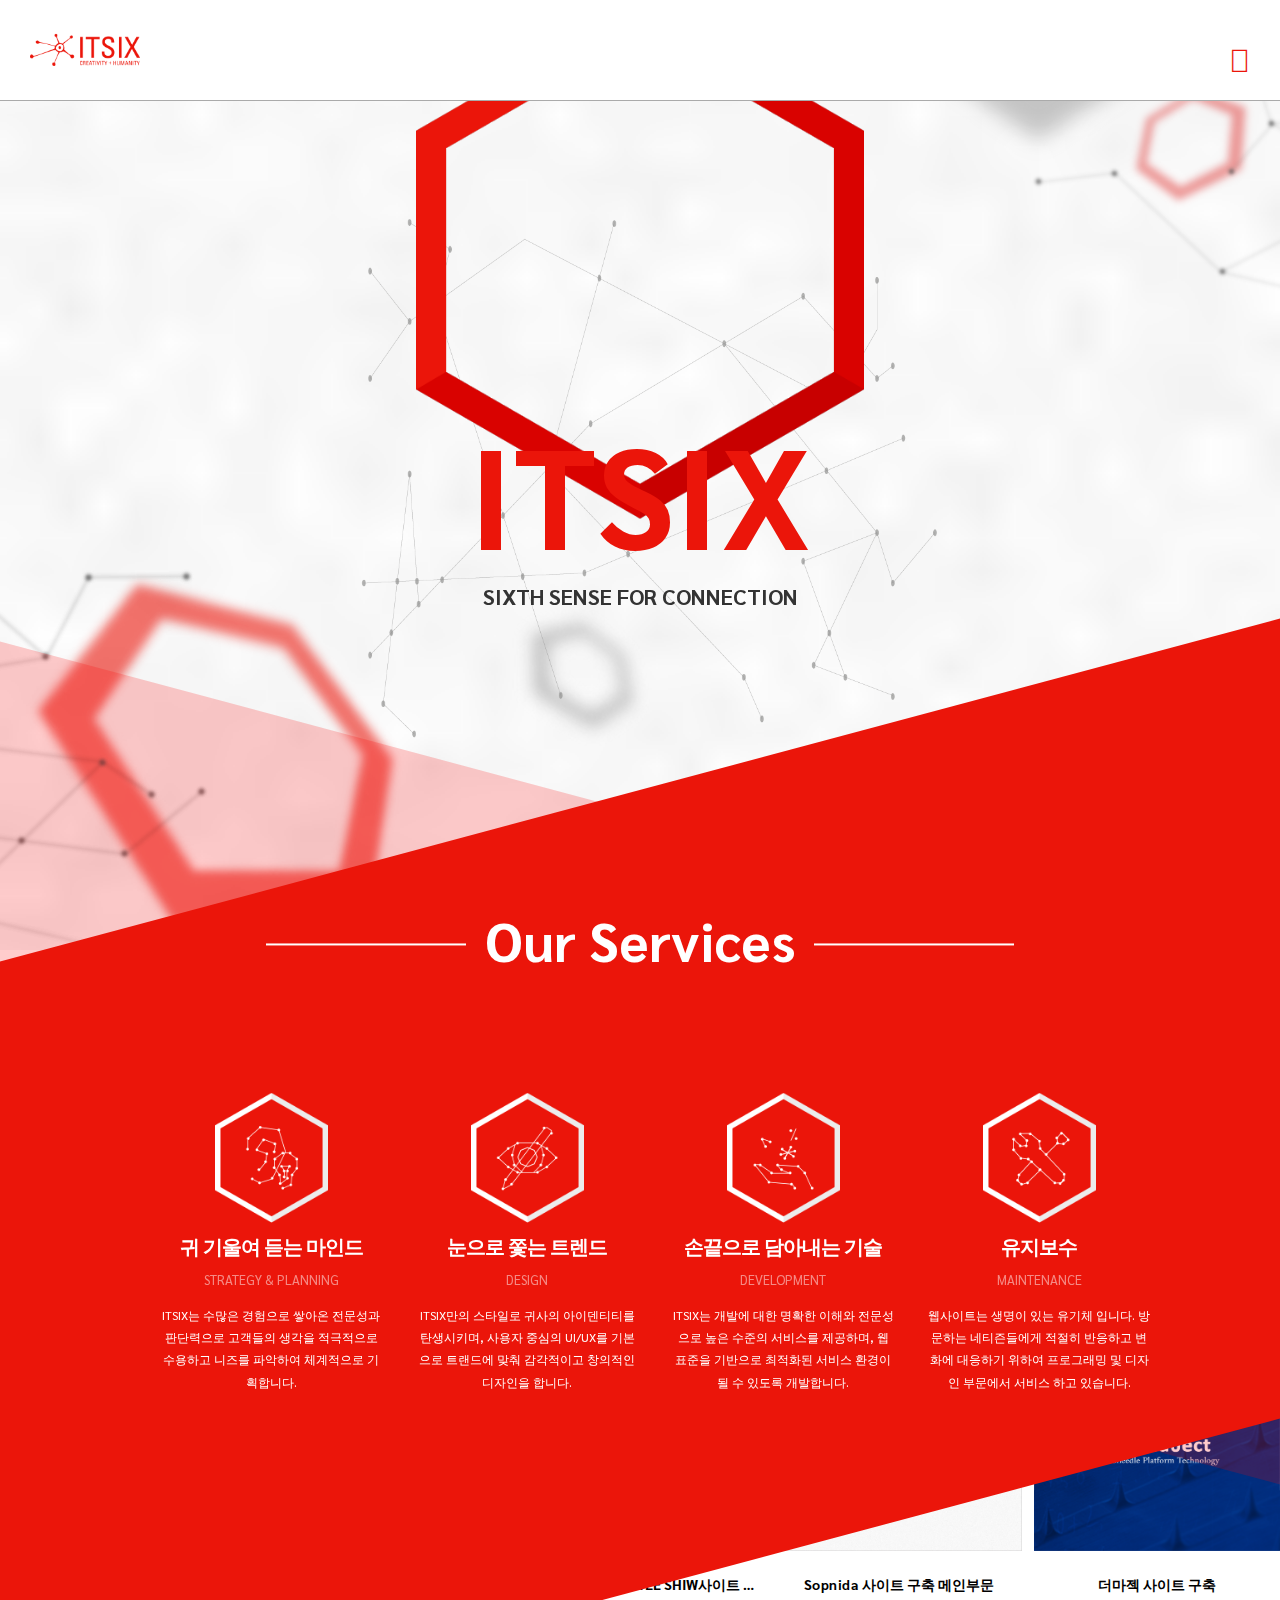
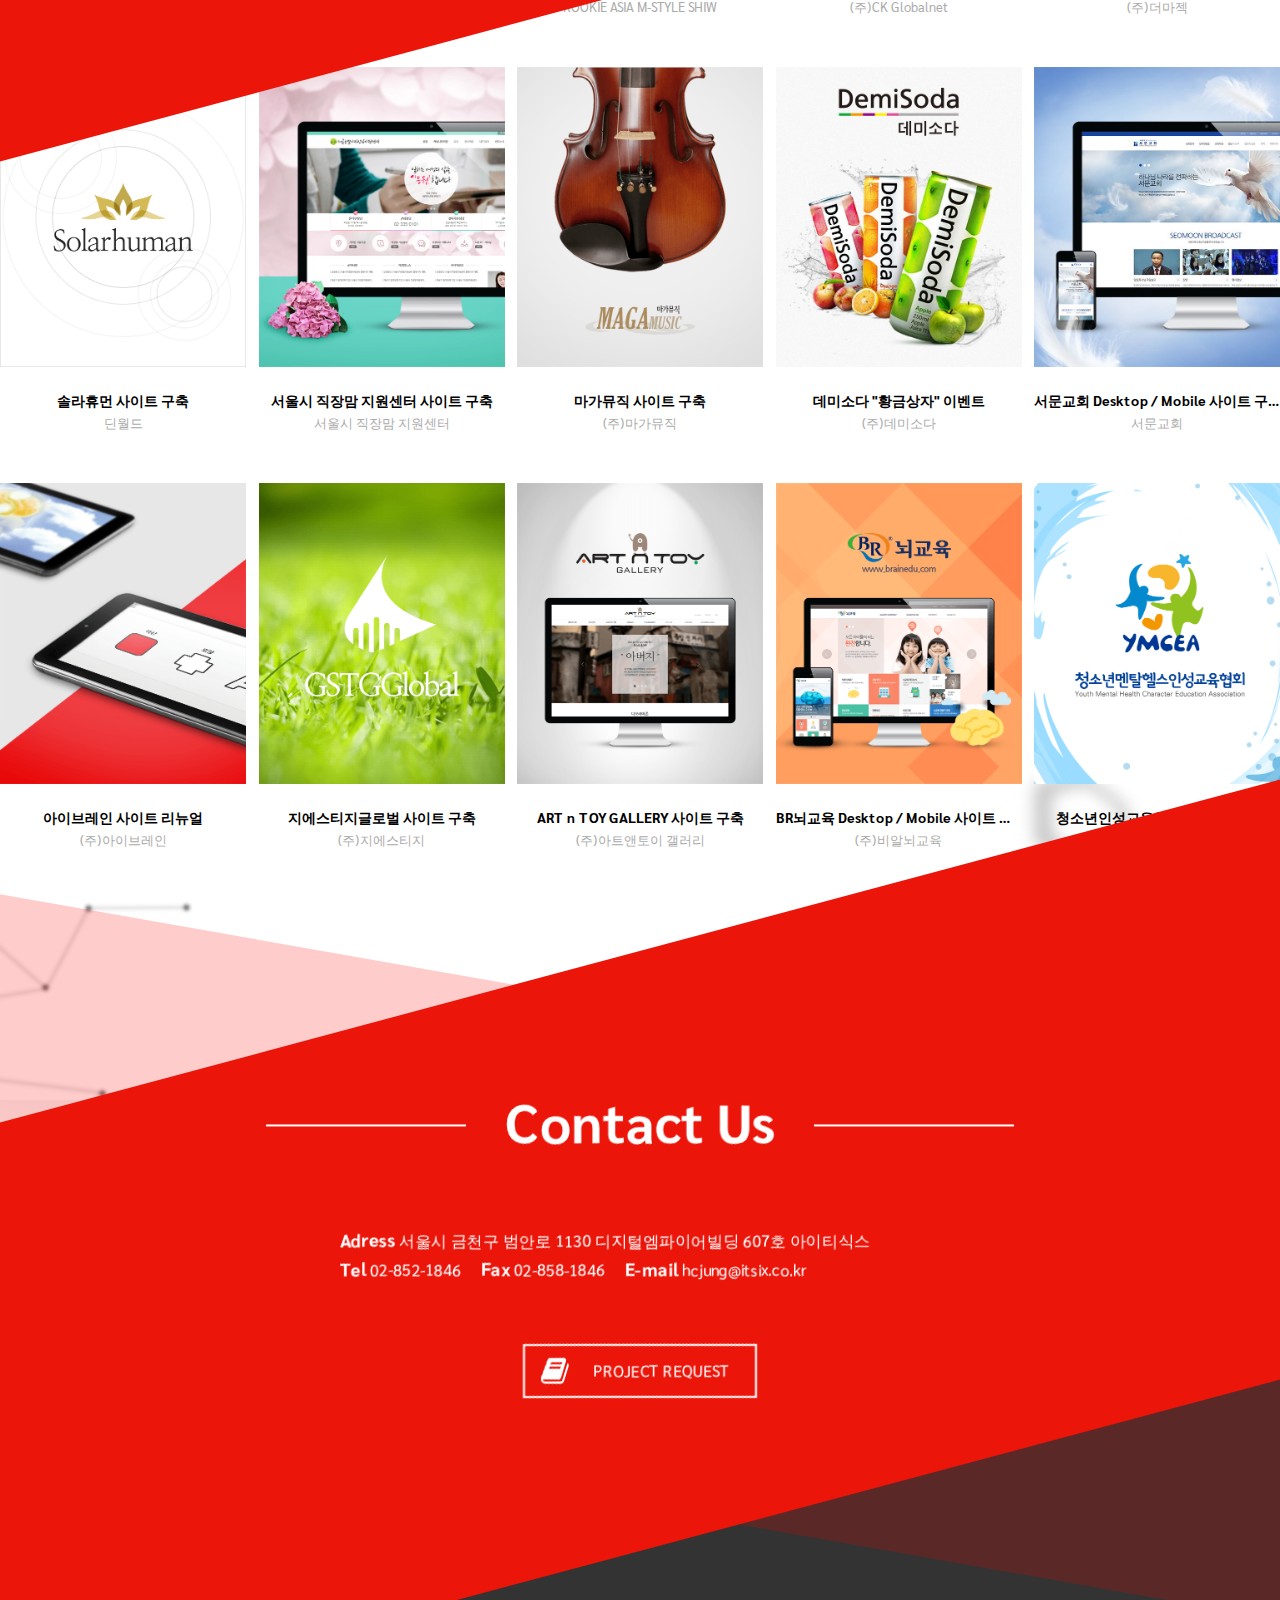
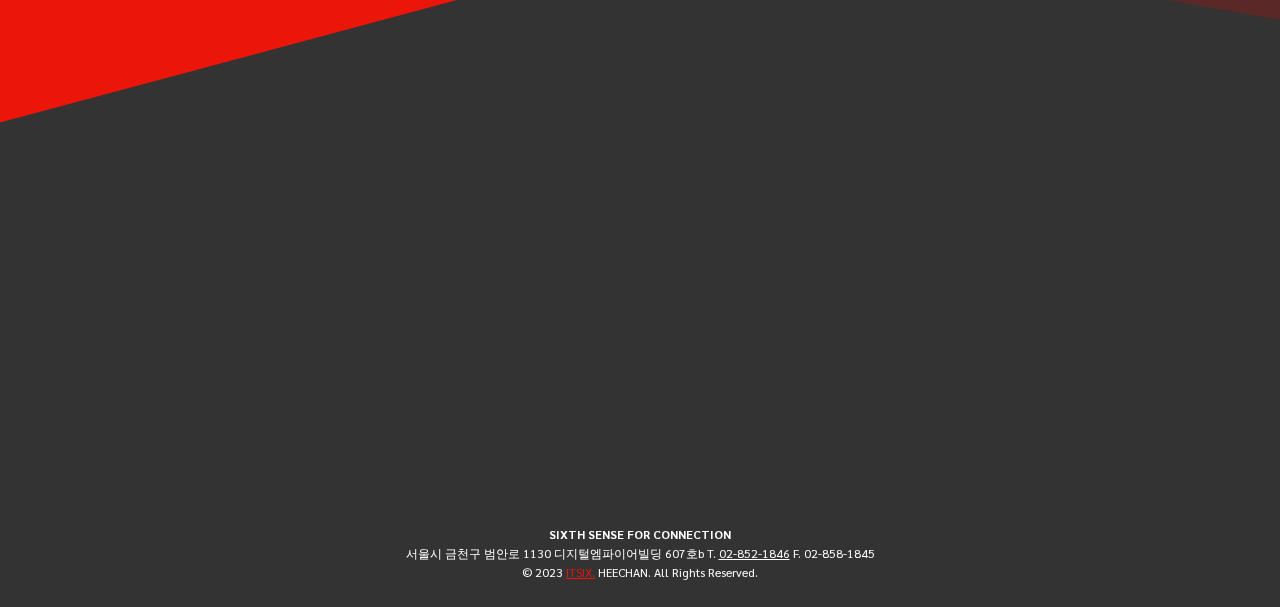
<file: index.html>
<!DOCTYPE html>
<html lang="ko">

<head>
    <meta charset="UTF-8">
    <!-- 반응형은 필히 뷰포트 있어야함 -->
    <meta name="viewport" content="width=device-width, initial-scale=1.0">
    <title> 이희찬 - itsix responsive </title>
    <link href="https://stackpath.bootstrapcdn.com/font-awesome/4.7.0/css/font-awesome.min.css" rel="stylesheet">
    <link href="https://fonts.googleapis.com/css?family=Sarabun" rel="stylesheet">
    <link rel="stylesheet" href="./css/style.css">
    <link rel="shoutcut icon" href="./images/fv.png">

    <!-- font-awesome 공식사이트 - https://fontawesome.com/ -->
    <!-- <link rel="stylesheet" data-purpose="Layout StyleSheet" title="Web Awesome"
        href="/css/app-wa-2e45578ecf3b28ce6383d10b8c0bf4d0.css?vsn=d"> -->
    <link rel="stylesheet" href="https://site-assets.fontawesome.com/releases/v6.5.0/css/all.css">
    <link rel="stylesheet" href="https://site-assets.fontawesome.com/releases/v6.5.0/css/sharp-thin.css">
    <link rel="stylesheet" href="https://site-assets.fontawesome.com/releases/v6.5.0/css/sharp-solid.css">
    <link rel="stylesheet" href="https://site-assets.fontawesome.com/releases/v6.5.0/css/sharp-regular.css">
    <link rel="stylesheet" href="https://site-assets.fontawesome.com/releases/v6.5.0/css/sharp-light.css">

    <script src="./js/jquery-1.11.3.min.js"></script>
    <script src="./js/itsix.js"></script>

</head>

<body>

    <div id="wrap">
        <!-- ==============================================
            header
        ================================================ -->
        <header>
            <!-- logo -->

            <h1 class="logo">
                <a href="#">
                    <img src="./images/logo.png" alt="로고">
                </a>
            </h1>
            <!-- pc menu -->

            <ul class="menu">
                <li><a href="#mainImg">ABOUT ITSIX</a></li>
                <li><a href="#portfolio">OUR WORK</a></li>
                <li><a href="#redcarpet2">CONTACT US</a></li>
            </ul>
            <!-- mobile menu -->
            <ul class="m_menu">
                <li><a href="#mainImg">ABOUT ITSIX</a></li>
                <li><a href="#portfolio">OUR WORK</a></li>
                <li><a href="#redcarpet2">CONTACT US</a></li>

                <!-- x 버튼 -->
                <!-- .eq(3) -->
                <li><a href="#"><i class="fa-regular fa-xmark"></i></a></li>

            </ul>
            <!-- right menu -->

            <ul class="rightmenu">
                <li>
                    <a href="#">
                        <img src="./images/top-right-menu-request.png" alt="menu-request">
                    </a>
                </li>
                <li>
                    <a href="#">
                        <img src="./images/top-right-menu-extranet.png" alt="menu-extranet">
                    </a>
                </li>


                <!-- 햄버거버튼 -->
                <!-- .eq(2) -->
                <li><a href="#"><i class="fa-regular fa-bars"></i></a></li>
            </ul>
        </header>
        <!-- ==============================================
            main
        ================================================ -->
        <main>
            <section id="mainImg">
                <h2 class="blind">메인 이미지</h2>
                <!-- 배경 흐림 효과 -->
                <!-- .main_center>ul.center_bg>li*7>a>img -->
                <div class="main_center">
                    <ul class="center_bg">
                        <li><a href="#"><img src="./images/s-01-01.png" alt="배경이미지1"></a></li>
                        <li><a href="#"><img src="./images/s-01-02.png" alt="배경이미지2"></a></li>
                        <li><a href="#"><img src="./images/s-01-03.png" alt="배경이미지3"></a></li>
                        <li><a href="#"><img src="./images/s-01-04.png" alt="배경이미지4"></a></li>
                        <li><a href="#"><img src="./images/s-01-05.png" alt="배경이미지5"></a></li>
                        <li><a href="#"><img src="./images/s-01-06.png" alt="배경이미지6"></a></li>
                        <li><a href="#"><img src="./images/main_center.png" alt="배경이미지7"></a></li>
                    </ul>
                </div>
                <!-- 육각형 애니메이션 이미지 (빨강,그레이) -->
                <!-- .hexagon>ul>li.hexagon_g>a>img -->
                <div class="hexagon">
                    <ul>
                        <li class="hexagon_g">
                            <a href="#">
                                <img src="./images/gray.png" alt="회색 육각형">
                            </a>
                        </li>
                        <li class="hexagon_r">
                            <a href="#">
                                <img src="./images/red.png" alt="빨강 육각형">
                            </a>
                        </li>
                    </ul>
                    <!-- center text -->

                    <p>ITSIX
                        <span>
                            SIXTH SENSE FOR CONNECTION
                        </span>
                    </p>

                </div>
            </section>
            <!-- 레드카펫1 - 서비스 소개 -->
            <section id="redcarpet">
                <!-- left - 투명박스 -->
                <div class="leftside"></div>

                <!-- right - 서비스 4종 소개 -->

                <div class="rightside">
                    <div class="about">
                        <h2 class="service">Our Services</h2>
                        <!-- 서비스 4가지 -->

                        <ul>
                            <!-- 1 -->
                            <li>
                                <a href="#">

                                    <img src="./images/service-ico-01.png" alt="서비스1">
                                    <strong>귀 기울여 듣는 마인드</strong>
                                    <p>STRATEGY &amp; PLANNING</p>
                                    <span>ITSIX는 수많은 경험으로 쌓아온 전문성과 판단력으로 고객들의 생각을 적극적으로 수용하고 니즈를 파악하여 체계적으로 기획합니다.
                                    </span>
                                </a>
                            </li>
                            <!-- 2 -->
                            <li>
                                <a href="#">
                                    <img src="./images/service-ico-02.png" alt="서비스2">
                                    <strong>눈으로 쫓는 트렌드</strong>
                                    <p>DESIGN</p>
                                    <span>
                                        ITSIX만의 스타일로 귀사의 아이덴티티를 탄생시키며,
                                        사용자 중심의 UI/UX를 기본으로 트랜드에 맞춰 감각적이고
                                        창의적인 디자인을 합니다.
                                    </span>
                                </a>
                            </li>
                            <!-- 3 -->
                            <li>
                                <a href="#">
                                    <img src="./images/service-ico-03.png" alt="서비스3">
                                    <strong>손끝으로 담아내는 기술</strong>
                                    <p>DEVELOPMENT</p>
                                    <span>
                                        ITSIX는 개발에 대한 명확한 이해와 전문성으로 높은 수준의 서비스를 제공하며,
                                        웹 표준을 기반으로 최적화된 서비스 환경이 될 수 있도록 개발합니다.
                                    </span>
                                </a>
                            </li>
                            <!-- 4 -->
                            <li>
                                <a href="#">
                                    <img src="./images/service-ico-04.png" alt="서비스4">
                                    <strong>유지보수</strong>
                                    <p>MAINTENANCE</p>
                                    <span>
                                        웹사이트는 생명이 있는 유기체 입니다.
                                        방문하는 네티즌들에게 적절히 반응하고 변화에 대응하기 위하여 프로그래밍 및 디자인 부문에서 서비스 하고 있습니다.
                                    </span>
                                </a>
                            </li>
                        </ul>
                    </div>
                </div>
            </section>

            <section id="portfolio">

                <div class="work">
                    <div class="cover">
                        <h2 class="pf">
                            Our Portfolio
                        </h2>
                    </div>
                    <!-- pf images -->
                    <div class="port_cover">
                        <ul class="cf">
                            <li>
                                <!-- img -->
                                <a href="#">
                                    <img src="./images/thmb-36.png" alt="JUSE TV Desktop">
                                </a>
                                <!-- text -->
                                <p>JUSE TV Desktop / Mobile 사이트 구축</p>
                                <span class="gray">(주)프리에이티브</span>
                            </li>

                            <li>
                                <a href="#">
                                    <img src="./images/thmb-35.png" alt="코스메인 쇼핑몰 구축">
                                </a>
                                <!-- 사이트설명 -->


                                <p>코스메인 쇼핑몰 구축</p>
                                <span class="gray">(주)동우씨엠</span>

                            </li>
                            <li>
                                <a href="#">
                                    <img src="./images/thmb-38.jpg" alt="ROOKIE ASIA M-STYLE SHIW사이트 구축">
                                </a>

                                <p>ROOKIE ASIA M-STYLE SHIW사이트 구축</p>
                                <span class="gray">ROOKIE ASIA M-STYLE SHIW</span>
                            </li>
                            <li>
                                <a href="#">
                                    <img src="./images/thmb-37.jpg" alt="Sopnida 사이트 구축 메인부문">
                                </a>


                                <p>Sopnida 사이트 구축 메인부문</p>
                                <span class="gray">(주)CK Globalnet</span>
                            </li>

                            <li>
                                <a href="#">
                                    <img src="./images/thmb-34.png" alt="더마젝 사이트 구축">
                                </a>

                                <p>더마젝 사이트 구축</p>
                                <span class="gray">(주)더마젝</span>
                            </li>



                            <!-- 2 -->
                            <li><a href="#"><img src="./images/thmb-33.png" alt="솔라휴먼 사이트 구축"></a>
                                <p>솔라휴먼 사이트 구축</p>
                                <span class="gray">딘월드</span>
                            </li>
                            <li><a href="#"><img src="./images/thmb-32.png" alt="서울시 직장맘 지원센터 사이트 "></a>
                                <p>서울시 직장맘 지원센터 사이트 구축</p>
                                <span class="gray">서울시 직장맘 지원센터</span>
                            </li>
                            <li><a href="#"><img src="./images/thmb-31.png" alt="마가뮤직 사이트"></a>
                                <p>마가뮤직 사이트 구축</p>
                                <span class="gray">(주)마가뮤직</span>
                            </li>
                            <li><a href="#"><img src="./images/thmb-01.jpg" alt="데미소다 황금상자 이벤트"></a>
                                <p>데미소다 "황금상자" 이벤트</p>
                                <span class="gray">(주)데미소다</span>
                            </li>
                            <li><a href="#"><img src="./images/thmb-02.jpg" alt="서문교회 Desktop / Mobile 사이트"></a>
                                <p>서문교회 Desktop / Mobile 사이트 구축</p>
                                <span class="gray">서문교회</span>
                            </li>

                            <!-- 3 -->
                            <li><a href="#"><img src="./images/thmb-03.png" alt="아이브레인 리뉴얼"></a>
                                <p>아이브레인 사이트 리뉴얼</p>
                                <span class="gray">(주)아이브레인</span>
                            </li>
                            <li><a href="#"><img src="./images/thmb-04.png" alt="지에스티지글로벌 사이트"></a>
                                <p>지에스티지글로벌 사이트 구축</p>
                                <span class="gray">(주)지에스티지</span>
                            </li>
                            <li><a href="#"><img src="./images/thmb-05.png" alt="ART n TOY GALLERY 사이트"></a>
                                <p>ART n TOY GALLERY 사이트 구축</p>
                                <span class="gray">(주)아트앤토이 갤러리</span>
                            </li>
                            <li><a href="#"><img src="./images/thmb-06.png" alt="BR뇌교육 Desktop / Mobile 사이트"></a>
                                <p>BR뇌교육 Desktop / Mobile 사이트 구축</p>
                                <span class="gray">(주)비알뇌교육</span>
                            </li>
                            <li><a href="#"><img src="./images/thmb-07.png" alt="청소년인성교육협회 사이트"></a>
                                <p>청소년인성교육협회 사이트 구축</p>
                                <span class="gray">청소년인성교육협회</span>
                            </li>

                        </ul>
                    </div>
                    <!-- 폿폴배경 -->

                    <ul class="port_bg">
                        <li><img src="./images/s-01-06.png" alt="bg1"></li>
                        <li><img src="./images/s-01-02.png" alt="bg3"></li>
                        <li><img src="./images/s-01-03.png" alt="bg4"></li>
                    </ul>
                </div>
            </section>
            <!-- 회사연락처, 프로젝트요청서 다운받기 -->

            <section id="redcarpet2">
                <!-- 왼쪽 투명 배경 -->
                <div class="redside"></div>
                <!-- 오른쪽 빨강 배경 -->
                <div class="redrightside">

                    <div class="contactus">
                        <h2 class="contact">
                            Contact Us
                        </h2>
                        <!-- 회사주소 -->

                        <div class="add">
                            <ul>
                                <li><strong>Adress </strong> 서울시 금천구 범안로 1130 디지털엠파이어빌딩 607호 아이티식스 </li>
                                <li><strong>Tel </strong><a href="tel:02-852-1846">02-852-1846</a></li>
                                <li><strong>Fax </strong><a href="#">02-858-1846</a></li>
                                <li><strong>E-mail </strong><a href="mailto:hcjung@itsix.co.kr">hcjung@itsix.co.kr</a>
                                </li>
                            </ul>
                        </div>
                    </div>
                    <!-- 프로젝트 요청 버튼 -->
                    <div class="pro">
                        <i class="fa fa-book"></i>
                        <a href="#">PROJECT REQUEST</a>
                    </div>
                </div>

                <div id="map_cover">
                    <!-- map -->
                    <div class="map_view">
                        <iframe
                            src="https://www.google.com/maps/embed?pb=!1m18!1m12!1m3!1d3166.802011760279!2d126.88492947318711!3d37.46539632992556!2m3!1f0!2f0!3f0!3m2!1i1024!2i768!4f13.1!3m3!1m2!1s0x357b61e98f3cf285%3A0xe25312bcd7b8dcde!2z7ISc7Jq47Yq567OE7IucIOq4iOyynOq1rCDrspTslYjroZwgMTEzMCAxMTMw!5e0!3m2!1sko!2skr!4v1702449666781!5m2!1sko!2skr"
                            width="600" height="450" style="border:0;" allowfullscreen="" loading="lazy"
                            referrerpolicy="no-referrer-when-downgrade"></iframe>
                    </div>
                    <!-- 주소 -->
                    <footer>

                        <div class="footer_cover">
                            <p>
                                <strong> SIXTH SENSE FOR CONNECTION</strong>
                                <br> 서울시 금천구 범안로 1130 디지털엠파이어빌딩 607호b
                                T. <a href="tel:02-852-1846">02-852-1846</a>
                                F. 02-858-1845 <br>
                                &copy; 2023 <a href="mailto:hcjung@itsix.co.kr"> ITSIX.</a>
                                HEECHAN. All Rights Reserved.
                            </p>
                        </div>
                    </footer>
                </div>
            </section>

        </main>
    </div>
</body>

</html>
</file>
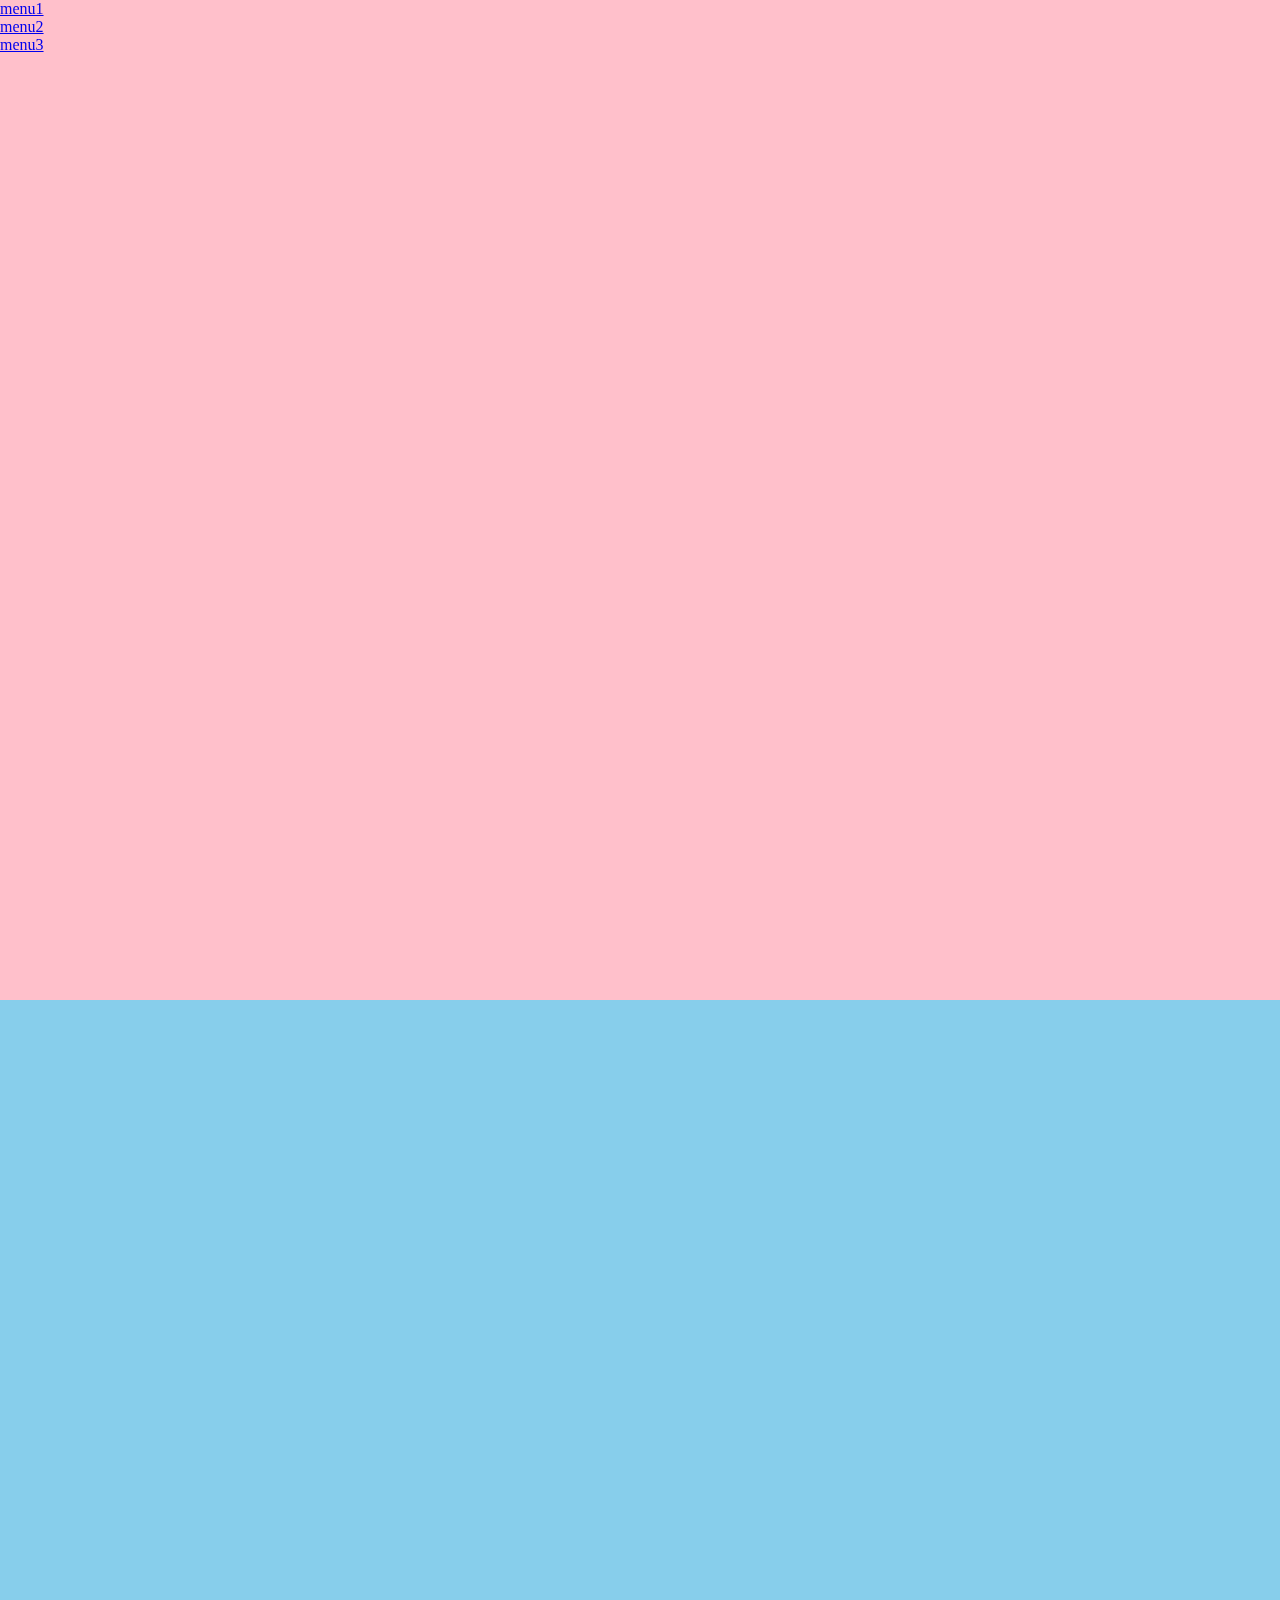
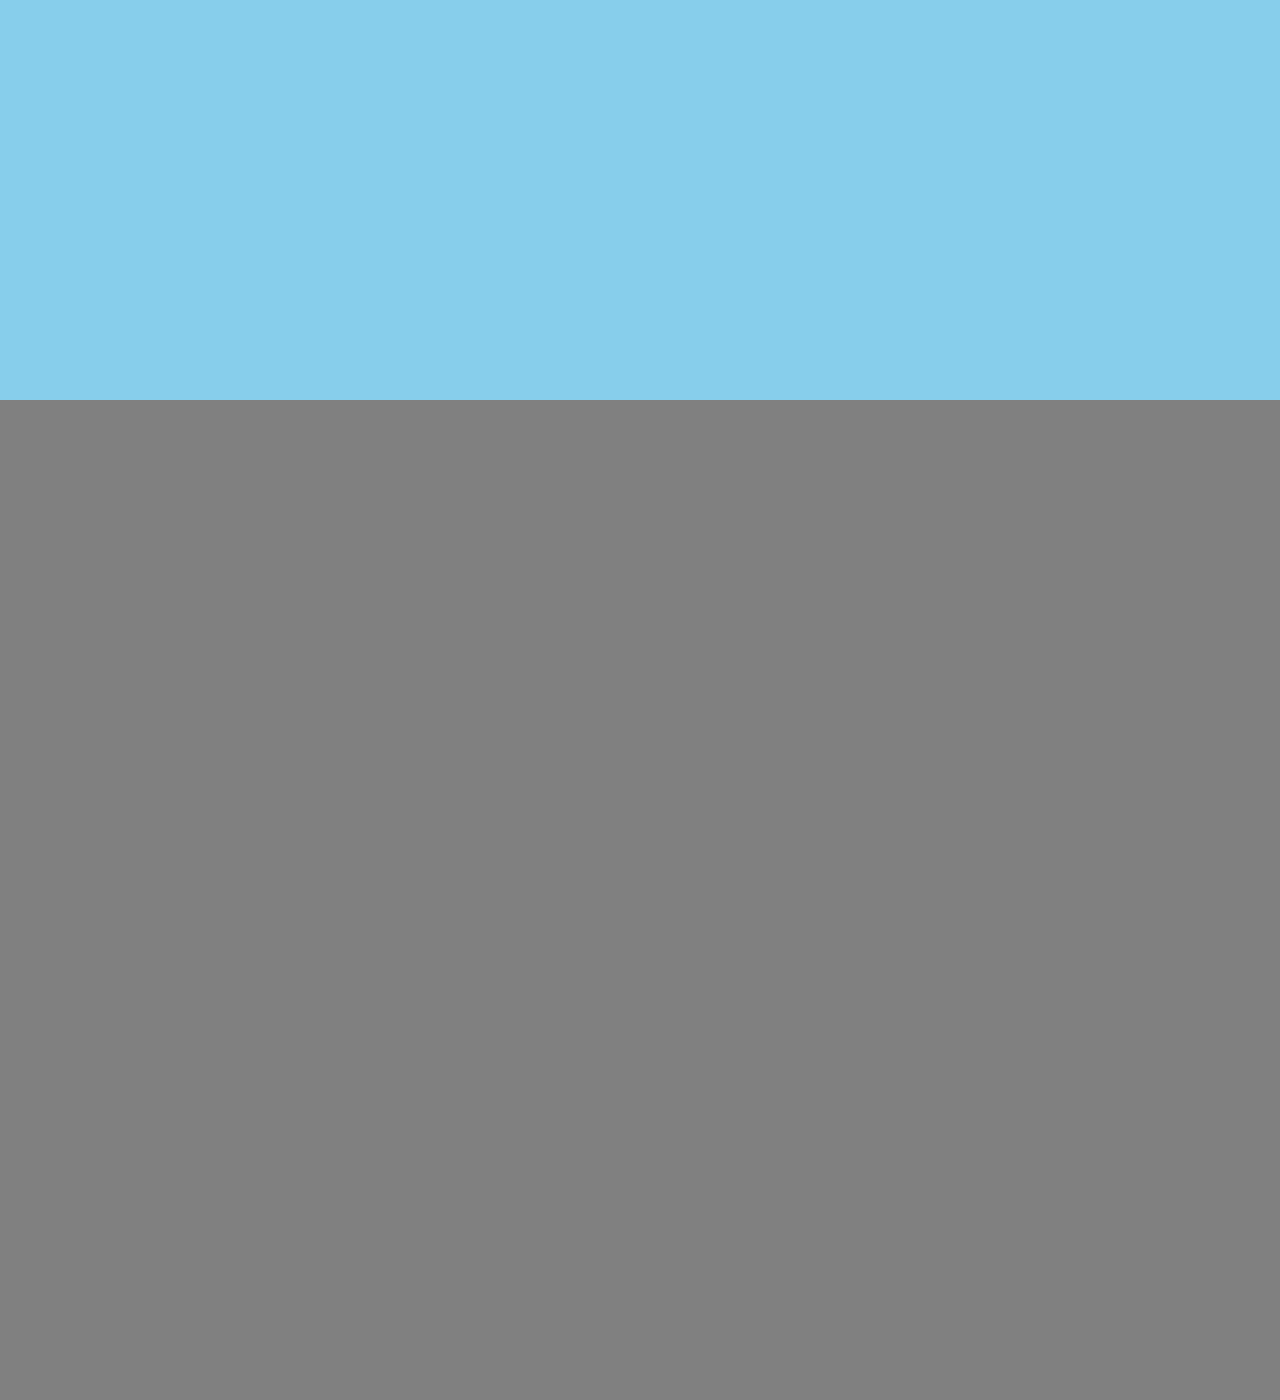
<file: aLink.html>
<!DOCTYPE html>
<html lang="en">
<head>
    <meta charset="UTF-8">
    <meta name="viewport" content="width=device-width, initial-scale=1.0">
    <title>Document</title>
    <style>
        *{margin: 0;padding: 0;}
        header ul{position: fixed;}
        li {list-style: none;}
        section#a1 {width: 100%; height: 1000px; background-color: pink;}
        section#a2 {width: 100%; height: 1000px; background-color: skyblue;}
        section#a3 {width: 100%; height: 1000px; background-color: gray;}
    </style>
</head>
<body>
    <!-- header+section#a$*3+footer -->
    <header>
        <!-- ul>li*3>a{menu$} -->
        <ul>
            <li><a href="#a1">menu1</a></li>
            <li><a href="#a2">menu2</a></li>
            <li><a href="#a3">menu3</a></li>
        </ul>
    </header>
    <section id="a1"></section>
    <section id="a2"></section>
    <section id="a3"></section>
    <footer></footer>
</body>
</html>
</file>
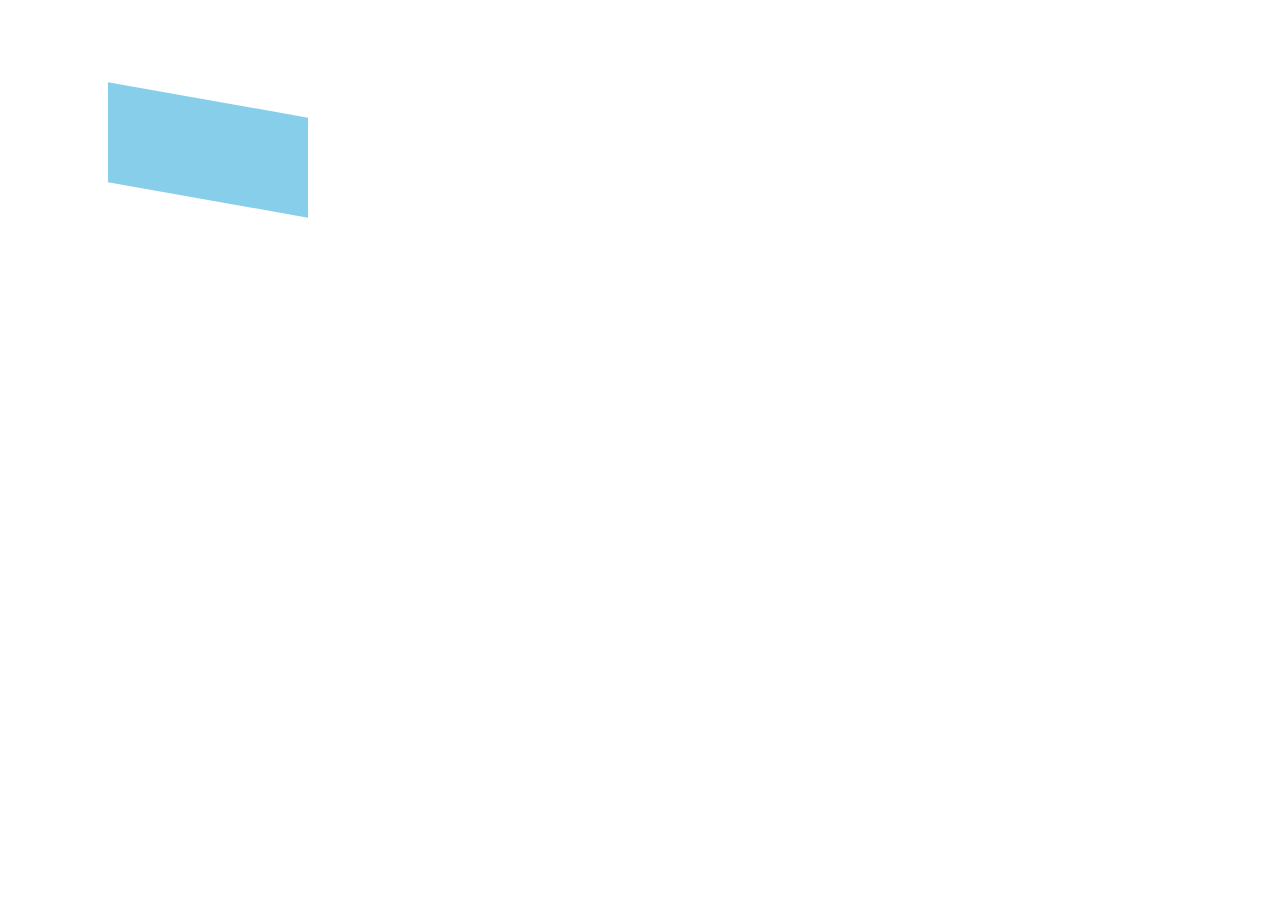
<file: skew.html>
<!DOCTYPE html>
<html lang="en">

<head>
    <meta charset="UTF-8">
    <meta name="viewport" content="width=device-width, initial-scale=1.0">
    <title>skewX, skewY</title>
    <style>
        .skewed-Box {
            width: 200px;
            height: 100px;
            background-color: skyblue;
            margin: 100px;
            transform: skewY(10deg);
        }
    </style>
</head>

<body>
    <div class="skewed-Box">

    </div>
</body>

</html>
</file>
<file: css/style.css>
@charset "UTF-8"; /* reset */
* { margin: 0; padding: 0; } 
ul,li { margin: 0; padding: 0; list-style: none; } 
a { text-decoration: none; } 
a img { border: 0; } 

/* 가려줌 */
.blind { position: absolute; top: 0; left: 0; text-indent: -99999999999999px; width: 0; height: 0; font-size: 0; } 
body { font-family: 'Sarabun'; background-color: #333; } 
#wrap { width: 100%; background: url("../images/bg-main.png")no-repeat center/cover; } 

/* ===========================================================
 header
=============================================================*/
#wrap header { width: 100%; height: 100px; background-color: #fff; border-bottom: 1px solid #aaa; position: fixed; z-index: 9; } 
#wrap header h1.logo { position: absolute; left: 30px; top: 50%; transform: translateY(-50%); } 
#wrap header h1.logo img { width: 110px; display: block; } 
/* pc menu */
#wrap header ul.menu { width: 500px; position: absolute; bottom: 25px; left: 50%; transform: translateX(-50%); display: flex; } 
#wrap header ul.menu li { width: 33.33%; text-align: center; height: 50px; line-height: 50px; } 
#wrap header ul.menu li a { display: block; color: #333; font-weight: bold; font-size: 18px; } 
#wrap header ul.menu li a:hover,
#wrap header ul.menu li a:focus { color: #eb150a; } 

/* mobile menu - x, toggle - PC구조에서 가려줌 */
#wrap header ul.m_menu { display: none; /* 가려줌 */ } 
/* x btn */
#wrap header ul.m_menu i { position: absolute; right: -25px; top: 5px; } 
/* toggle (햄버거) btn */
#wrap header ul.rightmenu li:nth-child(3) { display: none; /* 가려줌 */ } 
/* right menu */
#wrap header ul.rightmenu { display: flex; gap: 30px; position: absolute; right: 30px; top: 50%; transform: translateY(-50%); width: 150px; height: 50px; /* border:1px solid red; */ } 

/* ===========================================================
 main - 5단 PC구조 
=============================================================*/
/* 돌아가는 육각형 메인 이미지 */
#wrap main section#mainImg { width: 100%; height: 1000px; position: relative; overflow: hidden; } 
#wrap main section#mainImg .main_center { width: 100%; height: 1000px; position: relative; } 
#wrap main section#mainImg .main_center ul.center_bg { width: 100%; height: 100%; } 
#wrap main section#mainImg .main_center ul.center_bg li { position: absolute; } 
.main_center ul.center_bg li:nth-child(1) { right: 0; top: -100px; } 
.main_center ul.center_bg li:nth-child(2) { right: 25px; top: 80px; } 
.main_center ul.center_bg li:nth-child(3) { bottom: 250px; left: 40%; } 
.main_center ul.center_bg li:nth-child(4) { bottom: 60px; left: 2%; } 
.main_center ul.center_bg li:nth-child(5) { right: -50px; top: 10px; } 
.main_center ul.center_bg li:nth-child(6) { left: 0; bottom: -60px; } 
.main_center ul.center_bg li:nth-child(7) { position: fixed; left: 50%; top: 48%; transform: translate(-50%, -50%); } 
.main_center ul.center_bg img { width: 100%; height: auto; } 
/* 육각형 돌리기 - @keyframes */
.hexagon { position: fixed; top: 60%; /* 수정 */ left: 50%; transform: translate(-50%, -50%); width: 700px; height: 700px; } 
.hexagon ul { width: 100%; height: 100%; } 
.hexagon ul li { position: absolute; width: 80%; top: 10%; left: 50%; transform: translate(-50%, -50%); /* 기준점 중앙으로 배치 */ transform-origin: center; } 
.hexagon ul li img { display: block; width: 80%; height: auto; margin: 0 auto; } 
.hexagon ul li.hexagon_g { /* infinite - 무한반복 */
 /* linear - 일정속도, 선형으로 */
 animation: hg 20s infinite linear; } 
@keyframes hg { /* 0% 시작지점 */
 0% { transform: translateX(-50%) rotate(0deg); } 
 /* 100% 끝지점 */
 100% { /* 360으로 하게되면, 미세한 깜빡임 오류 생김 */
 /* 359로 하게되면, 한바퀴 도는 것에서 조금 덜 돌아감 */
 transform: translateX(-50%) rotate(359deg); } 
 }

/* 육각형 - 빨강 */
.hexagon ul li.hexagon_r { /* infinite - 무한반복 */
 /* linear - 일정속도, 선형으로 */
 animation: hr 18s infinite linear; } 
@keyframes hr { /* 0% 시작지점 */
 0% { transform: translateX(-50%) rotate(0deg); } 
 /* 100% 끝지점 */
 100% { /* 360으로 하게되면, 미세한 깜빡임 오류 생김 */
 /* 359로 하게되면, 한바퀴 도는 것에서 조금 덜 돌아감 */
 transform: translateX(-50%) rotate(-359deg); } 
 }

/* center text */
.hexagon p { position: absolute; top: 30%; left: 50%; transform: translateX(-50%); text-align: center; font-size: 140px; font-weight: bold; color: #eb150a; width: 100%; } 
.hexagon p span { font-size: 22px; color: #333; display: block; } 
/* 레드카펫 */
#redcarpet { width: 100%; height: 750px; position: relative; z-index: 2; /* display: none; */ } 
/* 왼쪽 투명박스 */
#redcarpet .leftside { width: 100%; height: 500px; position: absolute; top: -25%; left: 0; background-color: rgba(255, 0, 0, 0.2); transform: skewY(15deg); /* 수직 15도 기울임 */ } 
/* 오른쪽 빨강박스 */
#redcarpet .rightside { width: 100%; height: 800px; position: absolute; top: -28%; right: 0; background-color: #eb150a; transform: skewY(-15deg); } 
/* 서비스 제목 */
.rightside h2.service { transform: skewY(15deg) translateX(-50%); position: absolute; width: 340px; top: 20%; left: 50%; font-size: 54px; font-weight: bold; text-align: center; color: #fff; } 

/* 제목 좌우 라인 */
h2.service::before { content: ''; display: block; /* 보여줌 */
 width: 200px; height: 2px; background-color: #fff; position: absolute; left: -60%; top: 55%; } 
h2.service::after { content: ''; display: block; /* 보여줌 */
 width: 200px; height: 2px; background-color: #fff; position: absolute; right: -60%; top: 55%; } 
/* 서비스 4종 배치 */
#redcarpet .rightside ul { position: absolute; top: 55%; left: 50%; transform: skewY(15deg) translateX(-50%); width: 80%; height: 400px; } 
#redcarpet .rightside ul li { float: left; width: 22%; margin-left: 3%; text-align: center; color: #fff; } 
#redcarpet .rightside ul li a { color: #fff; } 
#redcarpet .rightside ul li a img { width: 50%; height: auto; display: block; margin: 0 auto 10px; /* 상, 좌우, 하 */ } 
#redcarpet .rightside ul li a strong { font-size: 20px; letter-spacing: -1px; } 
#redcarpet .rightside ul li a p { font-size: 13px; margin: 10px 0 15px; color: rgba(255, 255, 255, 0.5); } 
#redcarpet .rightside ul li a span { font-size: 12px; line-height: 1.6; } 
/* 포트폴리오 - 5단 */
section#portfolio { width: 100%; /* height: 1300px; */
 height: auto; background-color: #fff; position: relative; margin-top: -800px; padding: 200px 0; /* 상하, 좌우 */
 z-index: 1; overflow: hidden; } 
/* 폿폴제목 */
section#portfolio .cover { width: 100%; height: 80px; margin-bottom: 20px; } 
.cover h2.pf { position: absolute; left: 50%; transform: translateX(-50%); margin: 0 auto; width: 340px; font-size: 44px; font-weight: bold; text-align: center; color: #333; } 
.cover h2.pf::before { content: ''; display: block; /* 보기 */ 
 position: absolute; left: -60%; top: 55%; width: 200px; height: 2px; background-color: #333; } 
.cover h2.pf::after { content: ''; display: block; position: absolute; right: -60%; top: 55%; width: 200px; height: 2px; background-color: #333; } 
.port_cover { width: 100%; position: relative; z-index: 1; display: flex; justify-content: center; } 
.port_cover ul { display: flex; flex-wrap: wrap; /* 여러 행으로 배치 */
 width: 100%; max-width: 1400px; justify-content: space-between; text-align: center; } 
/* li 에서 단설정 - pc - 5단 */
.port_cover ul li { width: calc(20% - 10px); /* 5단설정, 각 마진값 */
 margin-bottom: 50px; } 
.port_cover ul li a img { width: 100%; height: auto; } 
/* text */
.port_cover ul li p { font-size: 14px; margin-top: 20px; font-weight: bold; text-overflow: ellipsis; /* 길경우 ... */
 white-space: nowrap; /* 추가 줄바꿈 제어*/
 word-break: keep-all; /* 단어 단위로 줄바꿈*/
 overflow: hidden; } 
.port_cover ul li span.gray { color: #aaa; font-size: 13px; } 
/* 폿폴 배경 */
ul.port_bg { width: 100%; height: 100%; position: relative; } 
ul.port_bg li { position: absolute; } 
ul.port_bg li:nth-child(1) { top: 0; left: 0; } 
ul.port_bg li:nth-child(2) { top: 350px; left: 50px; } 
ul.port_bg li:nth-child(3) { right: 10%; bottom: 0%; } 

/* 회사연락처, 프로젝트요청서 다운받기 */
section#redcarpet2 { width: 100%; height: 430px; position: relative; z-index: 5; margin-top: -200px; clear: both; /* float 해제 */ } 
/* 왼쪽 투명배경 */
section#redcarpet2 .redside { position: absolute; top: 25%; left: 0; width: 100%; height: 500px; background-color: rgba(255, 0, 0, 0.2); transform: skewY(10deg); /* skewY -> 수직으로 기울임 */ } 
section#redcarpet2 .redrightside { position: absolute; top: 12%; right: 0; width: 100%; height: 600px; background-color: #eb150a; transform: skewY(-15deg); /* skewY -> 수직으로 기울임 */ } 
.redrightside h2.contact { transform: skewY(15deg) translate(-50%); position: absolute; width: 340px; top: 30%; left: 50%; font-size: 54px; font-weight: bold; text-align: center; color: #fff; } 
/* 좌우 라인 */
.redrightside h2.contact::before { content: ''; display: block; /* 보여줌 */
 width: 200px; height: 2px; background-color: #fff; position: absolute; left: -60%; top: 55%; } 
.redrightside h2.contact::after { content: ''; display: block; /* 보여줌 */
 width: 200px; height: 2px; background-color: #fff; position: absolute; right: -60%; top: 55%; } 
/* 주소 */
.redrightside .add { transform: translate(-50%, -50%) skewY(15deg); position: absolute; top: 55%; left: 50%; width: 600px; height: 150px; /* border:1px solid yellow; */ } 
.redrightside .add ul { color: #fff; width: 100%; margin-top: 20px; line-height: 1.6; } 
.redrightside .add ul li { float: left; margin-right: 20px; font-size: 16px; } 
.redrightside .add ul li strong { font-size: 18px; } 
.redrightside .add ul li a { color: #fff; } 
.redrightside .add ul li a:hover { color: rgba(255, 255, 255, 0.7); } 
/* 프로젝트 요청 버튼 */
.redrightside .pro { position: absolute; left: 50%; top: 70%; transform: translate(-50%, -50%) skewY(15deg); width: 230px; height: 50px; border: 2px solid #fff; text-align: right; } 
/* 책아이콘 */
.redrightside .pro i { position: absolute; left: 7%; top: 50%; transform: translateY(-50%); font-size: 30px; color: #fff; } 
/* text */
.redrightside .pro a { display: block; width: 100%; height: 100%; color: #fff; line-height: 50px; padding-right: 25px; box-sizing: border-box; } 
/* 지도 */
#map_cover { position: relative; top: 400px; z-index: -1; width: 100%; height: 800px; } 
#map_cover .map_view { width: 100%; height: 100%; } 
#map_cover .map_view iframe { width: 100%; height: 100%; } 
/* ===========================================================
 footer
=============================================================*/
footer { width: 100%; background-color: #333; color: #fff; text-align: center; padding-bottom: 25px;overflow: hidden; } 
footer p { line-height: 1.6; font-size: 12px; margin-top: 25px; } 
footer p a { color: #fff; text-decoration: underline; } 
footer p a:last-child { color: #eb150a; } 
/* ===========================================================
 최대 1400px 
=============================================================*/
@media (max-width:1400px) { /* pc menu, rightmenu - 가려줌 */
 #wrap header ul.menu,
 #wrap header ul.rightmenu li:nth-child(1),
 #wrap header ul.rightmenu li:nth-child(2) { display: none; /* 가려줌 */ } 
 /* toggle (햄버거) btn */
 #wrap header ul.rightmenu li:nth-child(3) { display: block; /* 보여줌 */ } 
 #wrap header ul.rightmenu li:nth-child(3) a i { font-size: 30px; color: #eb150a; position: absolute; top: 15px; right: 0; } 
 /* X버튼과 모바일 메뉴 */
 ul.m_menu { width: 100%; height: 100%; position: fixed; top: 0; font-weight: bold; background-color: rgba(255, 255, 255, 0.6); } 
 ul.m_menu li { position: absolute; top: 40%; left: 50%; transform: translate(-50%, -50%); font-size: 34px; z-index: 6; } 
 ul.m_menu li a { display: block; color: #333; } 
 ul.m_menu li a:hover, ul.m_menu li a:focus { color: #eb150a; } 
 ul.m_menu li:nth-child(1) { top: 25%; } 
 ul.m_menu li:nth-child(2) { top: 40%; } 
 ul.m_menu li:nth-child(3) { top: 55%; } 
 /* X버튼 */
 ul.m_menu li:nth-child(4) { top: 30px; left: auto; right: 55px; /* left: auto; 왼쪽여백을 가지지 않고 오른쪽여백이 우선순위됨*/
 transform: translateX(0%); /* 수평 이동 없음 */ } 
 ul.m_menu li:nth-child(4) a { display: block; width: 100%; height: 100%; color: #eb150a; } 
 }

/* ===========================================================
 4단 - 최대 1250px 
=============================================================*/
@media (max-width:1250px) { /* 서비스 - 2단 */
 #redcarpet .rightside ul { top: 40%; height: 500px; } 
 #redcarpet .rightside ul li { width: 50%; height: 240px; margin-left: 0; margin-bottom: 20px; } 
 #redcarpet .rightside ul li a img { width: 150px; } 
 #redcarpet .rightside ul li a span { display: none; } 
 /* 4단설정 */
 .port_cover ul { width: 93%; } 
 .port_cover ul li { width: calc(25% - 10px); } 
 /* 폿폴 제목 줄이고, sapn 가림 */
 .port_cover ul li p { font-size: 13px; } 
 .port_cover ul li span.gray { display: none; } 
 }

/* ===========================================================
 3단 - 최대 810px
=============================================================*/
@media (max-width:810px) { /* 육각형 사이즈 변경 */
 .hexagon { width: 500px; top: 70%; } 
 .hexagon p { font-size: 80px; top: 26%; } 
 .hexagon p span { font-size: 16px; } 
 /* 제목에 라인 가리기 */
 .rightside h2.service::before,
 .rightside h2.service::after,
 .cover h2.pf::before,
 .cover h2.pf::after,
 .redrightside h2.contact::before,
 .redrightside h2.contact::after { display: none; } 

 /* 폿폴 3단 */
 .port_cover ul li { width: calc(33.33% - 10px); } 
 }
/* ===========================================================
 2단 - 최대 650px
=============================================================*/
@media (max-width:650px) { /* 폿폴 2단 */
 /* 폰트사이즈변경 54px->40px*/
 .rightside h2.service,
 .rightside h2.service,
 .cover h2.pf,
 .cover h2.pf,
 .redrightside h2.contact,
 .redrightside h2.contact { font-size: 40px; } 
 /* 서비스 4종 배치 */
 /* 서비스 제목 */
.rightside h2.service { margin-top: -20px; } 
#redcarpet .rightside ul { margin-top: -70px; } 
#redcarpet .rightside ul li a strong { font-size: 17px; } 
 .port_cover ul li { width: calc(50% - 10px); } 
 /* 연락처 중앙정렬 */
 .redrightside .add { width: 100%; } 
 .redrightside .add ul li { float: none; /* float:left를 없음으로! */
 font-size: 13px; text-align: center; } 
 .redrightside .pro { top: 77%; } 
 footer{background-color: #333;}
 footer .gooter_cover p{font-size: 13px;background-color: #333;}
 }
</file>
